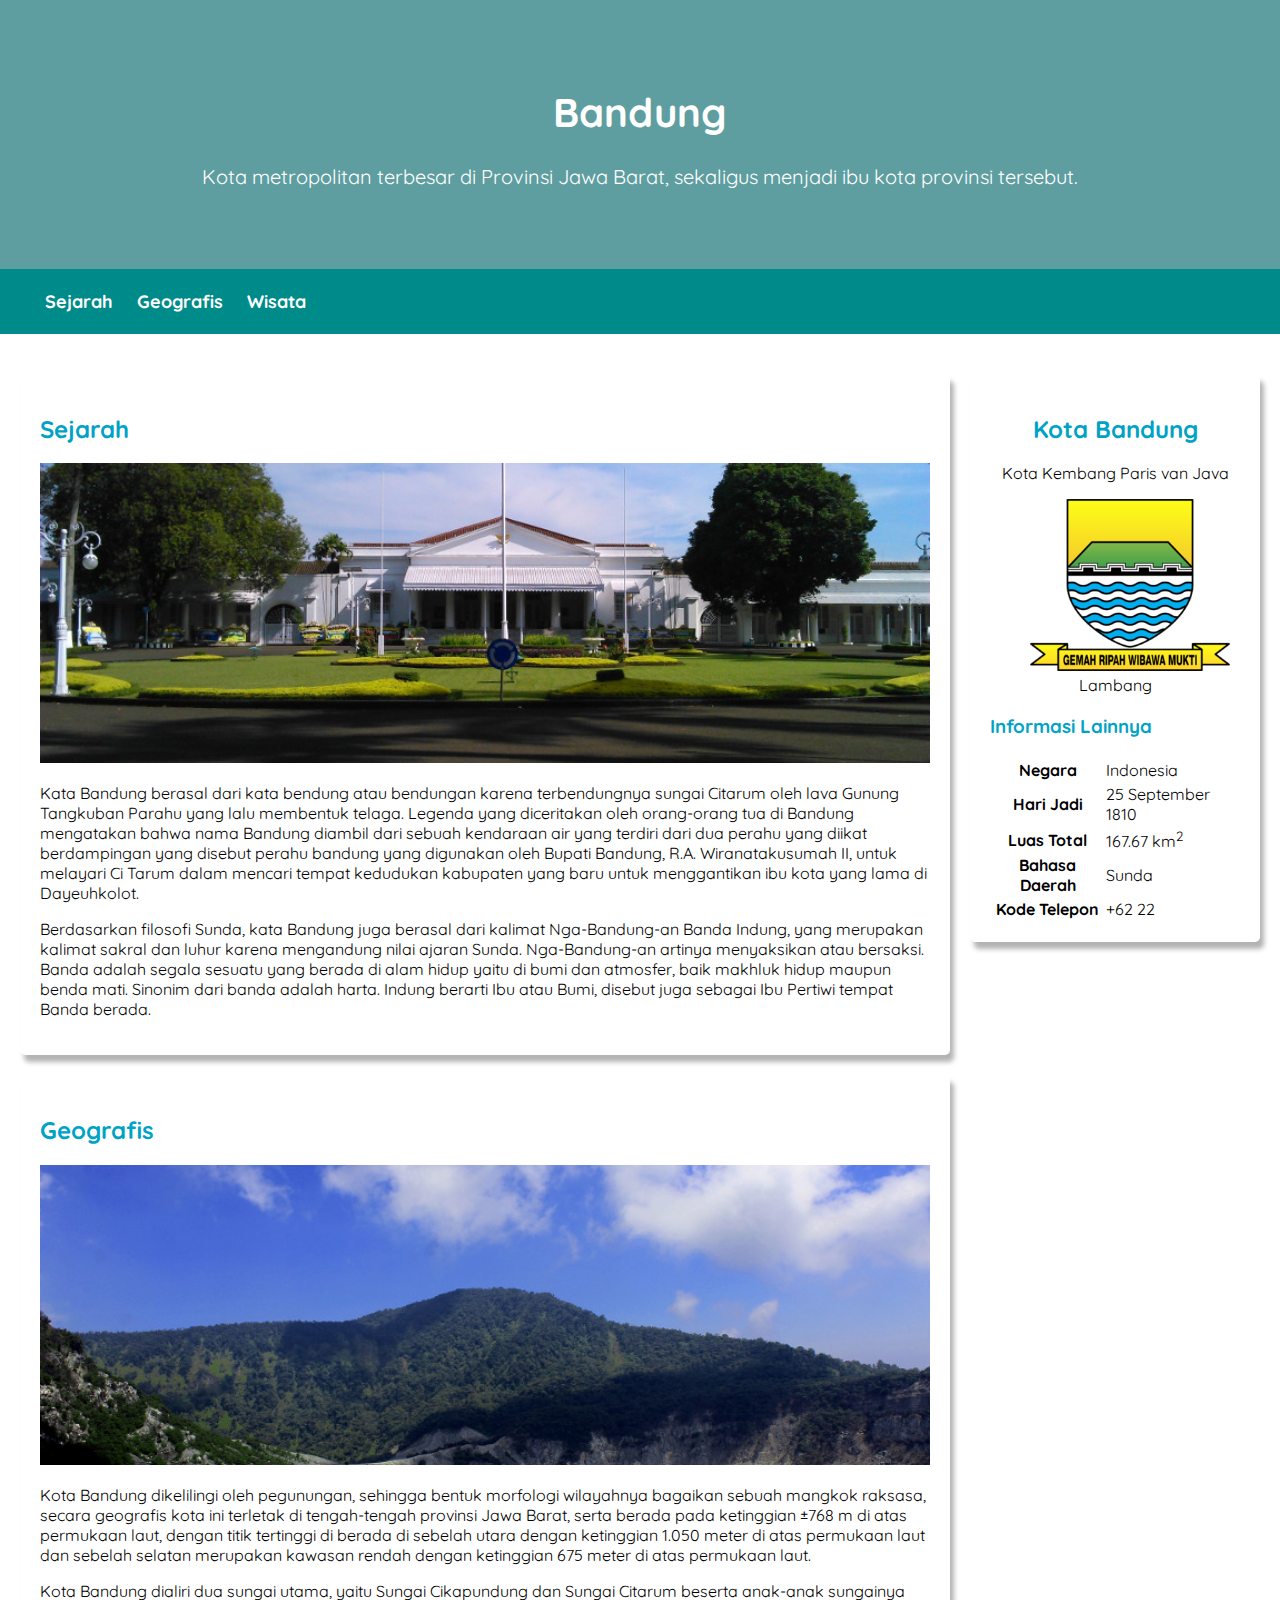
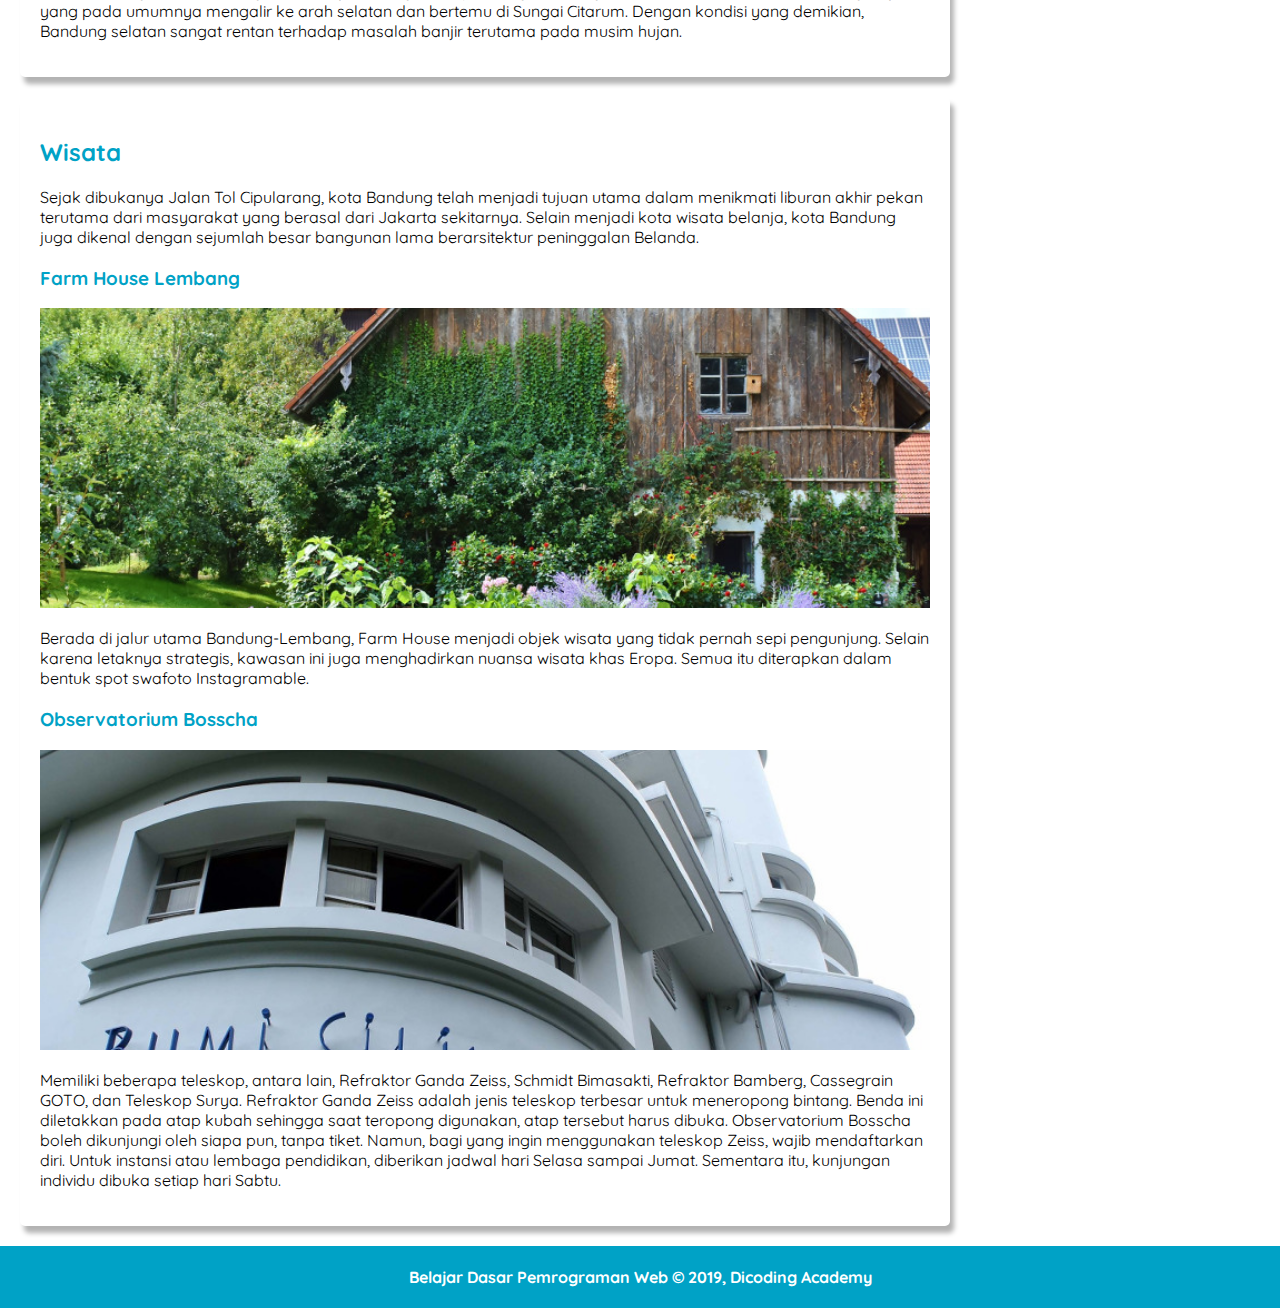
<file: BELAJARYOK/index.html>
<!DOCTYPE html>
<html>

<head>
    <meta name="viewport" content="width=device-width, initial-scale=1">
    <title>Kota Bandung</title>
    <link rel="stylesheet" href="assets/styles/styles.css">
</head>

<body>
    <header>
        <div class="jumbotron">
        <h1>Bandung</h1>
        <p>Kota metropolitan terbesar di Provinsi Jawa Barat, sekaligus menjadi ibu kota provinsi tersebut.</p>
        </div>
        <nav>
            <ul>
                <li><a href="#sejarah">Sejarah</a></li>
                <li><a href="#geografis">Geografis</a></li>
                <li><a href="#wisata">Wisata</a></li>
            </ul>
        </nav>
    </header>
    <main>
        <div id="content">
            <article id="sejarah" class="card">
                <h2>Sejarah</h2>
                <img src="assets/image/history.jpg" class="featured-images" alt="sejarah">
                <p>Kata Bandung berasal dari kata bendung atau bendungan karena terbendungnya sungai Citarum oleh lava
                    Gunung Tangkuban Parahu yang lalu membentuk telaga. Legenda yang diceritakan oleh orang-orang tua di
                    Bandung mengatakan bahwa nama Bandung diambil dari sebuah kendaraan air yang terdiri dari dua perahu
                    yang diikat berdampingan yang disebut perahu bandung yang digunakan oleh Bupati Bandung, R.A.
                    Wiranatakusumah II, untuk melayari Ci Tarum dalam mencari tempat kedudukan kabupaten yang baru untuk
                    menggantikan ibu kota yang lama di Dayeuhkolot.</p>


                <p>Berdasarkan filosofi Sunda, kata Bandung juga berasal dari kalimat Nga-Bandung-an Banda Indung, yang
                    merupakan kalimat sakral dan luhur karena mengandung nilai ajaran Sunda. Nga-Bandung-an artinya
                    menyaksikan atau bersaksi. Banda adalah segala sesuatu yang berada di alam hidup yaitu di bumi dan
                    atmosfer, baik makhluk hidup maupun benda mati. Sinonim dari banda adalah harta. Indung berarti Ibu
                    atau Bumi, disebut juga sebagai Ibu Pertiwi tempat Banda berada.</p>
            </article>

            <article id="geografis" class="card">
                <h2>Geografis</h2>
                <img src="assets/image/geografis.jpg" class="featured-images" alt="geografis" title="Geografis">
                <p>Kota Bandung dikelilingi oleh pegunungan, sehingga bentuk morfologi wilayahnya bagaikan sebuah
                    mangkok raksasa, secara geografis kota ini terletak di tengah-tengah provinsi Jawa Barat, serta
                    berada pada ketinggian ±768 m di atas permukaan laut, dengan titik tertinggi di berada di sebelah
                    utara dengan ketinggian 1.050 meter di atas permukaan laut dan sebelah selatan merupakan kawasan
                    rendah dengan ketinggian 675 meter di atas permukaan laut.</p>


                <p>Kota Bandung dialiri dua sungai utama, yaitu Sungai Cikapundung dan Sungai Citarum beserta anak-anak
                    sungainya yang pada umumnya mengalir ke arah selatan dan bertemu di Sungai Citarum. Dengan kondisi
                    yang demikian, Bandung selatan sangat rentan terhadap masalah banjir terutama pada musim hujan.</p>
            </article>

            <article id="wisata" class="card">
                <h2>Wisata</h2>
                <p>Sejak dibukanya Jalan Tol Cipularang, kota Bandung telah menjadi tujuan utama dalam menikmati liburan
                    akhir pekan terutama dari masyarakat yang berasal dari Jakarta sekitarnya. Selain menjadi kota
                    wisata belanja, kota Bandung juga dikenal dengan sejumlah besar bangunan lama berarsitektur
                    peninggalan Belanda.</p>

                <section>
                    <h3>Farm House Lembang</h3>
                    <img src="assets/image/farm-house.jpg" class="featured-images" alt="farmhouse" >
                    <p>Berada di jalur utama Bandung-Lembang, Farm House menjadi objek wisata yang tidak pernah sepi
                        pengunjung. Selain karena letaknya strategis, kawasan ini juga menghadirkan nuansa wisata khas
                        Eropa. Semua itu diterapkan dalam bentuk spot swafoto Instagramable.</p>
                </section>
                <section>

                    <h3>Observatorium Bosscha</h3>
                    <img src="assets/image/bosscha.jpg" class="featured-images" alt="bosscha" >
                    <p>Memiliki beberapa teleskop, antara lain, Refraktor Ganda Zeiss, Schmidt Bimasakti, Refraktor
                        Bamberg,
                        Cassegrain GOTO, dan Teleskop Surya. Refraktor Ganda Zeiss adalah jenis teleskop terbesar untuk
                        meneropong bintang. Benda ini diletakkan pada atap kubah sehingga saat teropong digunakan, atap
                        tersebut harus dibuka. Observatorium Bosscha boleh dikunjungi oleh siapa pun, tanpa tiket.
                        Namun,
                        bagi yang ingin menggunakan teleskop Zeiss, wajib mendaftarkan diri. Untuk instansi atau lembaga
                        pendidikan, diberikan jadwal hari Selasa sampai Jumat. Sementara itu, kunjungan individu dibuka
                        setiap hari Sabtu.</p>
                </section>
            </article>
        </div>
        
        <aside>
            <article class="profil card">
                <header>
                    <h2>Kota Bandung</h2>
                    <p>Kota Kembang Paris van Java</p>
                    <figure>
                        <img src="assets/image/bandung-badge.png">
                        <figcaption>Lambang</figcaption>
                    </figure>

                </header>
                <section>
                    <h3>Informasi Lainnya</h3>
                    <table>
                        <tr>
                            <th>Negara</th>
                            <td>Indonesia</td>
                        </tr>
                        <tr>
                            <th>Hari Jadi</th>
                            <td>25 September 1810</td>
                        </tr>
                        <tr>
                            <th>Luas Total</th>
                            <td>167.67 km<sup>2</sup></td>
                        </tr>
                        <tr>
                            <th>Bahasa Daerah</th>
                            <td>Sunda</td>
                        </tr>
                        <tr>
                            <th>Kode Telepon</th>
                            <td>+62 22</td>
                        </tr>
                    </table>
                </section>
            </article>
        </aside>
    </main>
    <footer>
        <p>Belajar Dasar Pemrograman Web &#169; 2019, Dicoding Academy</p>
    </footer>

</body>

</html>
</file>
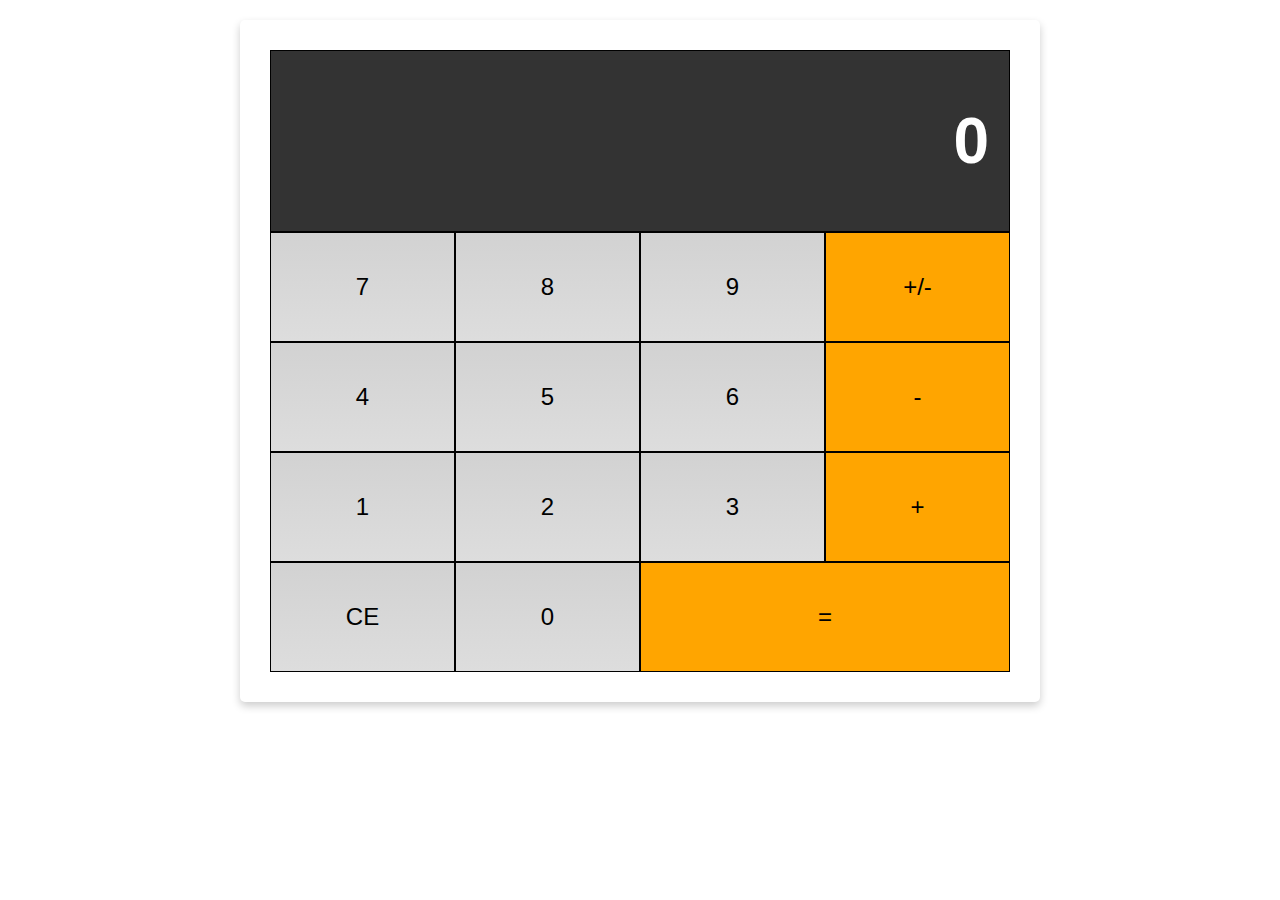
<file: Flexbox/index.html>
<!DOCTYPE html>
<html>
 
<head>
   <title>Web Calculator</title>
   <link rel="stylesheet" href="assets/style.css">
   <meta name="viewport" content="width=device-width, initial-scale=1.0">
</head>
 
<body>
    <p></p>
   <div class="flex-container-column card">
       <div class="display">
           <h1 id="displayNumber">0</h1>
       </div>
       <div class="flex-container-row">
           <div class="button">7</div>
           <div class="button">8</div>
           <div class="button">9</div>
           <div class="button negative">+/-</div>
       </div>
       <div class="flex-container-row">
           <div class="button">4</div>
           <div class="button">5</div>
           <div class="button">6</div>
           <div class="button operator">-</div>
       </div>
       <div class="flex-container-row">
           <div class="button">1</div>
           <div class="button">2</div>
           <div class="button">3</div>
           <div class="button operator">+</div>
       </div>
       <div class="flex-container-row">
           <div class="button clear">CE</div>
           <div class="button">0</div>
           <div class="button equals double">=</div>
       </div>
   </div>
   <script src="assets/kalkulator.js"></script>
</body>
 
</html>
</file>
<file: BELAJARYOK/assets/styles/styles.css>
@import url('https://fonts.googleapis.com/css2?family=Quicksand:wght@400;700&display=swap');

body {
    font-family: 'Quicksand', sans-serif;
    margin:0;
    padding:0;
}

main {
    padding:20px;
    overflow : auto;
}

h2 {
    color: #00a2c6
}

h3 {
    color: #00a2c6
}

nav a {
    font-size: 18px;
    font-weight: bold;
    text-decoration: none;
    color: white;
}

nav a:hover {
    font-weight: bold;
}

nav li{
    display: inline;
    list-style-type: none;
    margin-right: 20px;
}

nav{
    background-color: #008B8B;
    padding: 5px;
    position : sticky;
    top : 0;
}

header{
    display: inline;
}

.profil header {
    text-align: center;
}

.profil img {
    width:200px;
}

.featured-images{
    width: 100%;
    max-height: 300px;
    object-fit: cover;
    object-position: center;
}

.card{
    box-shadow: 4px 7px 5px 0px rgba(179,179,179,1);
    border-radius: 5px;
    padding : 20px;
    margin-top: 20px;
}

.jumbotron{
    font-size: 20px;
    padding: 60px;
    background-color: #5F9EA0;
    text-align: center;
    color: white;
}

 #content{
     float: left;
     width : 75%;;

 }

 aside{
     float: right;
     width: 25%;
     padding-left: 20px     ;
 }
 
 *{
     box-sizing : border-box;
 }

 @media screen and (max-width: 1000px) {
    #content,
    aside {
        width: 100%;
        padding: 0;
    }
 }

footer {
    padding: 5px;
    color: white;
    background-color: #00a2c6;
    text-align: center;
    font-weight: bold;
}
</file>
<file: Flexbox/assets/style.css>
* {
    box-sizing: border-box;
 }
  
 body {
    font-family: sans-serif;
 }
  
 .flex-container-column {
    display: flex;
    /* properti pendukung */
    flex-direction: column;
    max-width: 800px;
    margin: 0 auto;
    text-align: right;
 }
  
 .flex-container-row {
    display: flex;
 }
  
 .button {
    flex-basis: 25%;
    /* properti pendukung */
    font-size: 1.5em;
    text-align: center;
    padding: 40px;
    border: 1px solid black;
    background: -webkit-linear-gradient(top, #d2d2d2, #ddd);
    cursor: pointer;
 }
  
 .double {
    flex-basis: 50%;
 }
  
 .display {
    color: white;
    width: 100%;
    padding: 10px 20px;
    background-color: #333333;
    border: 1px solid black;
    font-size: 2em;
 }
  
 .operator,
 .negative,
 .equals {
    background: orange;
 }
  
 .card {
    box-shadow: 0 4px 8px 0 rgba(0, 0, 0, 0.2);
    border-radius: 5px;
    padding: 30px;
    margin-top: 20px;
 }
  
 .button:hover {
    font-weight: bold;
 }

 @media screen and (max-width: 513px) {
    .button {
        padding: 10px;
    }
 }
</file>
